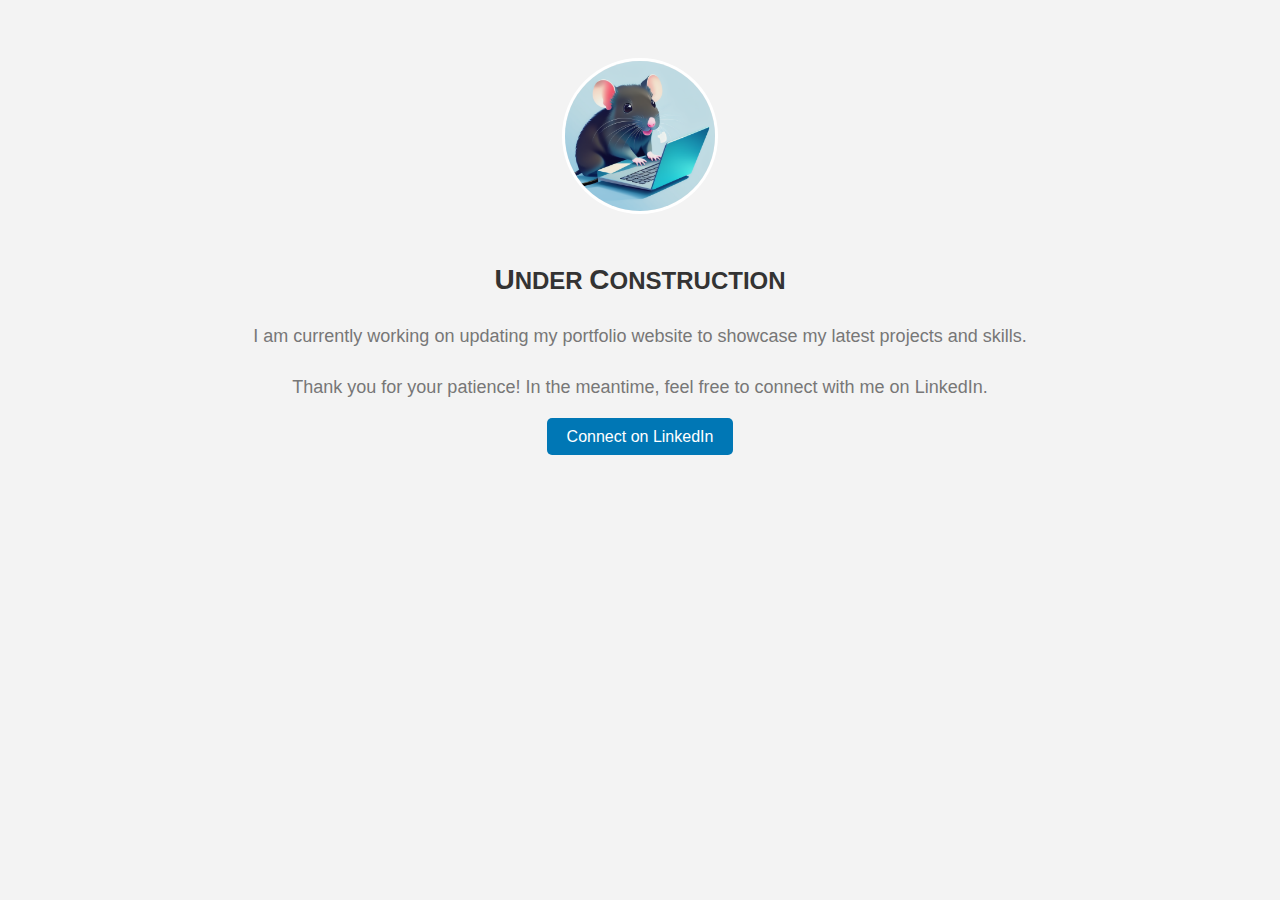
<file: index.htm>
<!DOCTYPE html>
<html lang="en">
<head>
  <meta charset="UTF-8">
  <meta name="viewport" content="width=device-width, initial-scale=1.0">
  <link rel="shortcut icon" type="image/png" href="favicon.ico"/>
  <title>juhis.eu</title>
  <style>
    body {
      font-family: 'Segoe UI', Tahoma, Geneva, Verdana, sans-serif;
      text-align: center;
      background-color: #f3f3f3;
      padding: 50px;
    }

    h1 {
      font-size: 24px;
      text-transform: uppercase;
      margin-bottom: 30px;
      color: #333;
    }
	
    .highlight {
      font-size: 28px;
      font-weight: bold;
    }

    p {
      font-size: 18px;
      color: #777;
      margin-bottom: 30px;
    }

    .logo {
      width: 150px;
      height: 150px;
      margin: 0 auto 30px;
      border-radius: 50%;
      border: 3px solid #fff;
      object-fit: cover;
    }

    .cta-button {
      background-color: #0077B5;
      color: #fff;
      border: none;
      padding: 10px 20px;
      font-size: 16px;
      cursor: pointer;
      transition: background-color 0.3s ease;
      text-decoration: none;
	  border-radius: 5px;
    }

    .cta-button:hover {
      background-color: #005A8E;
    }
  </style>
</head>
<body>
  <img src="logo.png" alt="Logo" class="logo">
  <h1><span class="highlight">U</span>nder <span class="highlight">C</span>onstruction</h1>
  <p>I am currently working on updating my portfolio website to showcase my latest projects and skills.</p>
  <p>Thank you for your patience! In the meantime, feel free to connect with me on LinkedIn.</p>
  <a href="https://www.linkedin.com/in/juha-matti-raty/" class="cta-button">Connect on LinkedIn</a>
</body>
</html>
</file>
